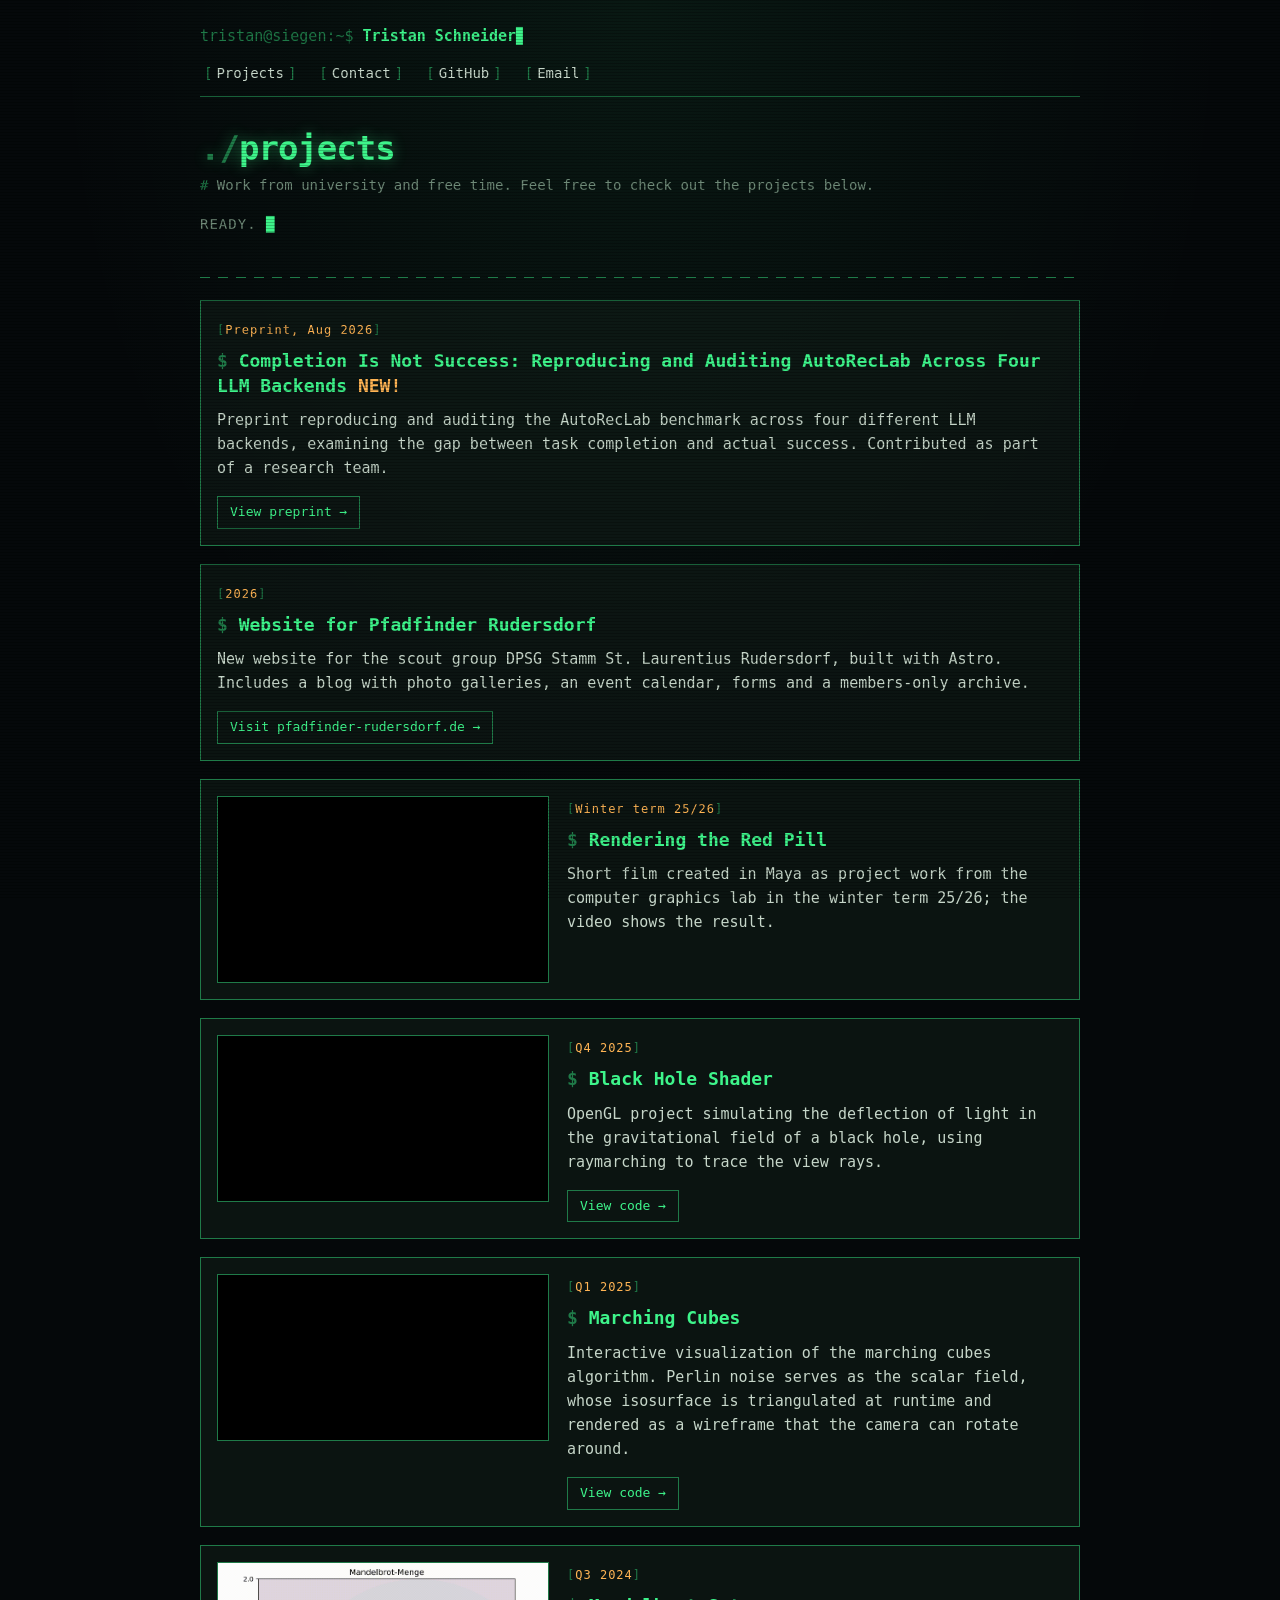
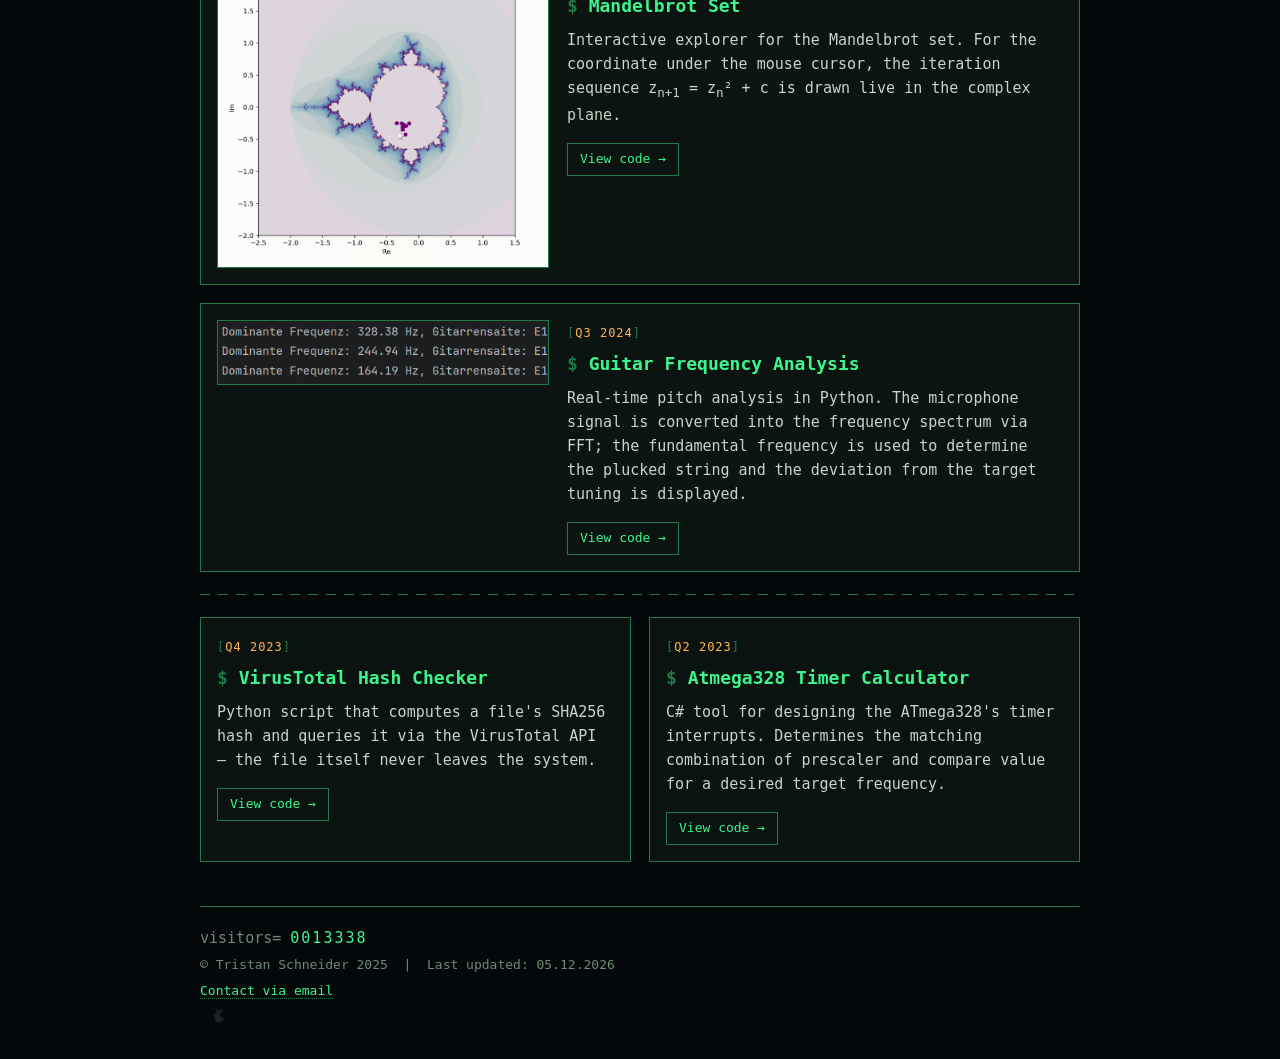
<file: index.html>
<!DOCTYPE html>
<html lang="en">
<head>
    <meta charset="utf-8" />
    <meta name="viewport" content="width=device-width, initial-scale=1, shrink-to-fit=no" />
    <meta name="robots" content="index, follow">
    <meta name="description" content="Portfolio and projects by Tristan Schneider" />
    <meta name="author" content="Tristan Schneider" />
    <meta name="google-site-verification" content="EYlL07sfkWWD0wl-OWLfSfuD8Da2Ii_gTiyONG-HzNk" />
    <title>Tristan Schneider – Projects &amp; Portfolio</title>
    <link rel="icon" type="image/x-icon" href="assets/favicon.ico" />
    <!-- Theme: css/terminal.css, css/n64.css or css/retro.css -->
    <link href="css/terminal.css" rel="stylesheet" />
</head>
<body>
<div class="wrapper">

    <div id="navbar-placeholder"></div>

    <div class="page-head">
        <h1 class="title">Projects</h1>
        <p class="sub">Work from university and free time. Feel free to check out the projects below.</p>
        <div class="start-sign" aria-hidden="true"></div>
    </div>

    <hr class="divider" />

    <div class="card">
        <div class="card-inner">
            <div class="text">
                <div class="date">Preprint, Aug 2026</div>
                <h2>Completion Is Not Success: Reproducing and Auditing AutoRecLab Across Four LLM Backends <span class="blink">NEW!</span></h2>
                <p>
                    Preprint reproducing and auditing the AutoRecLab benchmark across four different LLM backends, examining the gap between task completion and actual success. Contributed as part of a research team.
                </p>
                <a class="btn" href="https://www.researchgate.net/publication/411854383_Completion_Is_Not_Success_Reproducing_and_Auditing_AutoRecLab_Across_Four_LLM_Backends" target="_blank" rel="noopener">View preprint →</a>
            </div>
        </div>
    </div>

    <div class="card">
        <div class="card-inner">
            <div class="text">
                <div class="date">2026</div>
                <h2>Website for Pfadfinder Rudersdorf</h2>
                <p>
                    New website for the scout group DPSG Stamm St. Laurentius Rudersdorf, built with Astro. Includes a blog with photo galleries, an event calendar, forms and a members-only archive.
                </p>
                <a class="btn" href="https://pfadfinder-rudersdorf.de/" target="_blank" rel="noopener">Visit pfadfinder-rudersdorf.de →</a>
            </div>
        </div>
    </div>

    <div class="card">
        <div class="card-inner">
            <iframe src="https://www.youtube-nocookie.com/embed/eEupJrGPFXA?si=-1QidhEYqixV_1gB" title="YouTube video player" frameborder="0" allow="accelerometer; autoplay; clipboard-write; encrypted-media; gyroscope; picture-in-picture; web-share" referrerpolicy="strict-origin-when-cross-origin" allowfullscreen></iframe>
            <div class="text">
                <div class="date">Winter term 25/26</div>
                <h2>Rendering the Red Pill</h2>
                <p>
                    Short film created in Maya as project work from the computer graphics lab in the winter term 25/26; the video shows the result.
                </p>
            </div>
        </div>
    </div>

    <div class="card">
        <div class="card-inner">
            <video autoplay loop muted playsinline>
                <source src="assets/black_hole.mp4" type="video/mp4">
                Your browser does not support this video format.
            </video>
            <div class="text">
                <div class="date">Q4 2025</div>
                <h2>Black Hole Shader</h2>
                <p>
                    OpenGL project simulating the deflection of light in the gravitational field of a black hole, using raymarching to trace the view rays.
                </p>
                <a class="btn" href="https://github.com/TristanSchneider-dev/BlackHole_ShaderGL">View code →</a>
            </div>
        </div>
    </div>

    <div class="card">
        <div class="card-inner">
            <video autoplay loop muted playsinline>
                <source src="assets/cubes.mp4" type="video/mp4">
                Your browser does not support this video format.
            </video>
            <div class="text">
                <div class="date">Q1 2025</div>
                <h2>Marching Cubes</h2>
                <p>
                    Interactive visualization of the marching cubes algorithm. Perlin noise serves as the scalar field, whose isosurface is triangulated at runtime and rendered as a wireframe that the camera can rotate around.
                </p>
                <a class="btn" href="https://github.com/TristanSchneider-dev/MarchingCubes_Visualisation">View code →</a>
            </div>
        </div>
    </div>

    <div class="card">
        <div class="card-inner">
            <img src="assets/mandelbrot.gif" alt="Project image" />
            <div class="text">
                <div class="date">Q3 2024</div>
                <h2>Mandelbrot Set</h2>
                <p>
                    Interactive explorer for the Mandelbrot set. For the coordinate under the mouse cursor, the iteration sequence z<sub>n+1</sub> = z<sub>n</sub>² + c is drawn live in the complex plane.
                </p>
                <a class="btn" href="https://github.com/TristanSchneider-dev/Mandelbrot_Menge">View code →</a>
            </div>
        </div>
    </div>

    <div class="card">
        <div class="card-inner">
            <img src="assets/guitar_fft.gif" alt="Project image" />
            <div class="text">
                <div class="date">Q3 2024</div>
                <h2>Guitar Frequency Analysis</h2>
                <p>
                    Real-time pitch analysis in Python. The microphone signal is converted into the frequency spectrum via FFT; the fundamental frequency is used to determine the plucked string and the deviation from the target tuning is displayed.
                </p>
                <a class="btn" href="https://github.com/TristanSchneider-dev/GuitarTuner_FFT">View code →</a>
            </div>
        </div>
    </div>

    <hr class="divider" />

    <div class="card-grid">
        <div class="card">
            <div class="card-inner">
                <div class="text">
                    <div class="date">Q4 2023</div>
                    <h2>VirusTotal Hash Checker</h2>
                    <p>
                        Python script that computes a file's SHA256 hash and queries it via the VirusTotal API – the file itself never leaves the system.
                    </p>
                    <a class="btn" href="https://github.com/TristanSchneider-dev/VT_Hash_Checker">View code →</a>
                </div>
            </div>
        </div>

        <div class="card">
            <div class="card-inner">
                <div class="text">
                    <div class="date">Q2 2023</div>
                    <h2>Atmega328 Timer Calculator</h2>
                    <p>
                        C# tool for designing the ATmega328's timer interrupts. Determines the matching combination of prescaler and compare value for a desired target frequency.
                    </p>
                    <a class="btn" href="https://github.com/TristanSchneider-dev/ATmega328_Timer_Interrupt_Calculator">View code →</a>
                </div>
            </div>
        </div>
    </div>

    <div id="footer-placeholder"></div>

</div>

<script src="js/scripts.js"></script>
</body>
</html>
</file>
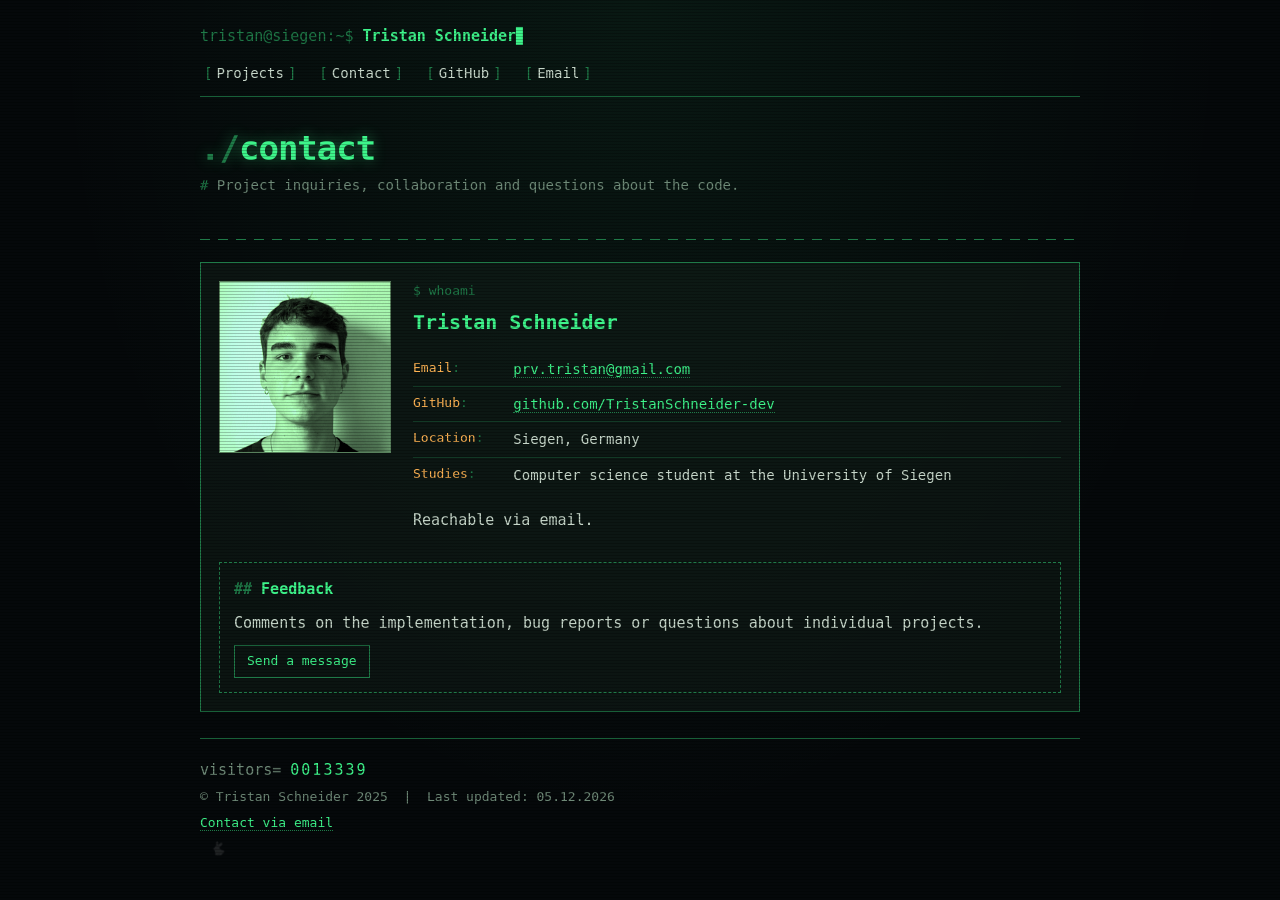
<file: contact.html>
<!DOCTYPE html>
<html lang="en">
<head>
    <meta charset="utf-8" />
    <meta name="viewport" content="width=device-width, initial-scale=1, shrink-to-fit=no" />
    <meta name="description" content="Contact page of Tristan Schneider" />
    <meta name="author" content="Tristan Schneider" />
    <title>Contact – Tristan Schneider</title>
    <link rel="icon" type="image/x-icon" href="assets/favicon.ico" />
    <!-- Theme: css/terminal.css, css/n64.css or css/retro.css -->
    <link href="css/terminal.css" rel="stylesheet" />
</head>
<body>
<div class="wrapper">

    <!-- Navigation -->
    <div id="navbar-placeholder"></div>

    <!-- Header -->
    <div class="page-head">
        <h1 class="title">Contact</h1>
        <p class="sub">Project inquiries, collaboration and questions about the code.</p>
    </div>

    <hr class="divider" />

    <!-- Contact information with image and bio -->
    <div class="contact">
        <div class="inner">
            <img class="portrait" src="assets/me.jpg" alt="Tristan Schneider" />

            <div class="info">
                <h2>Tristan Schneider</h2>

                <table class="infotable">
                    <tr>
                        <td class="label">Email</td>
                        <td><a href="mailto:prv.tristan@gmail.com">prv.tristan@gmail.com</a></td>
                    </tr>
                    <tr>
                        <td class="label">GitHub</td>
                        <td><a href="https://github.com/TristanSchneider-dev" target="_blank" rel="noopener">github.com/TristanSchneider-dev</a></td>
                    </tr>
                    <tr>
                        <td class="label">Location</td>
                        <td>Siegen, Germany</td>
                    </tr>
                    <tr>
                        <td class="label">Studies</td>
                        <td>Computer science student at the University of Siegen</td>
                    </tr>
                </table>

                <p>
                    Reachable via email.
                </p>
            </div>
        </div>

        <div class="guestbook">
            <h3>Feedback</h3>
            <p>Comments on the implementation, bug reports or questions about individual projects.</p>
            <a class="btn" href="mailto:prv.tristan@gmail.com?subject=Feedback%20on%20a%20project">Send a message</a>
        </div>
    </div>

    <!-- Footer -->
    <div id="footer-placeholder"></div>

</div>

<!-- Scripts -->
<script src="js/scripts.js"></script>
</body>
</html>
</file>
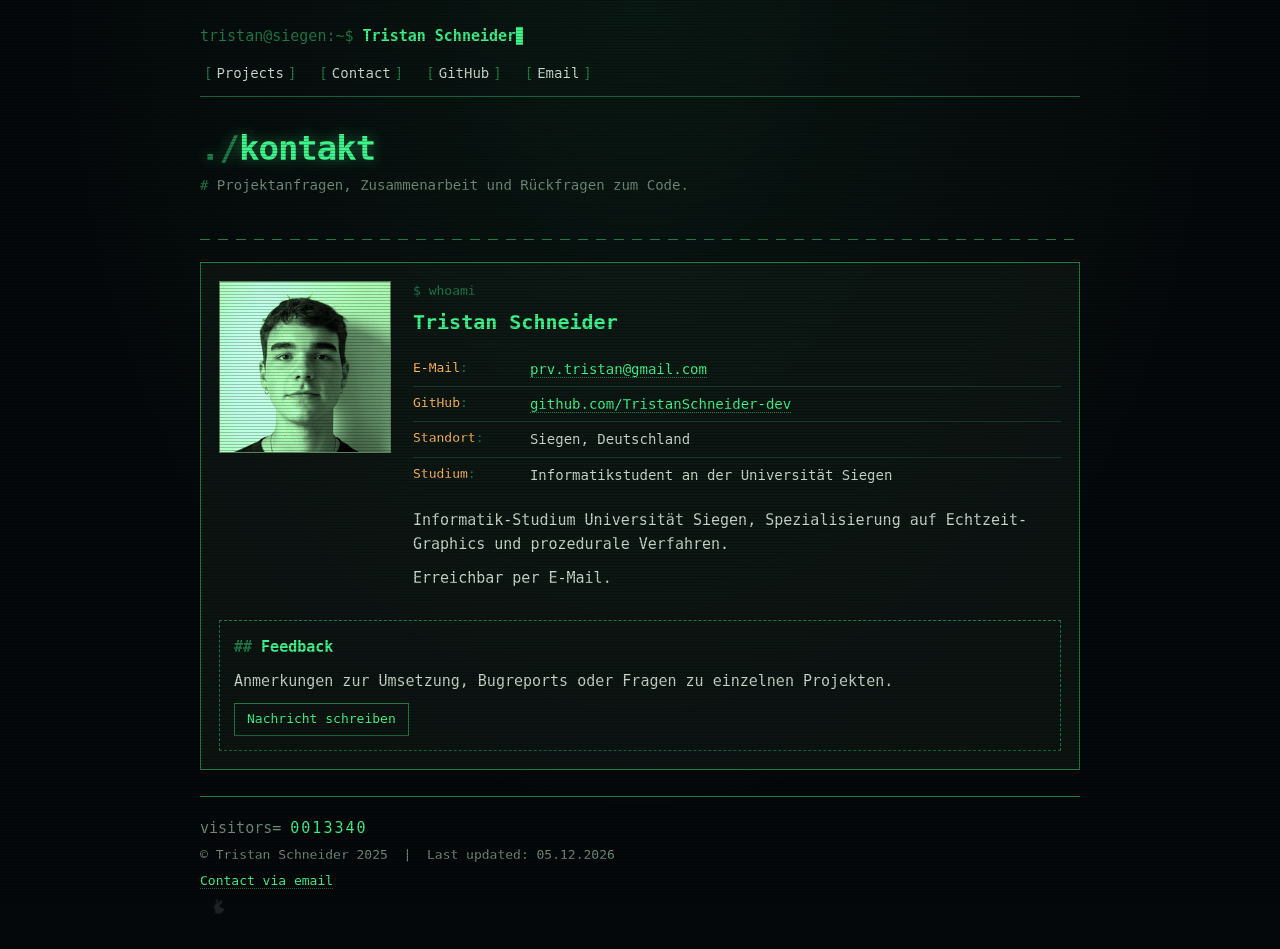
<file: kontakt.html>
<!DOCTYPE html>
<html lang="de">
<head>
    <meta charset="utf-8" />
    <meta name="viewport" content="width=device-width, initial-scale=1, shrink-to-fit=no" />
    <meta name="description" content="Kontaktseite von Tristan Schneider" />
    <meta name="author" content="Tristan Schneider" />
    <title>Kontakt – Tristan Schneider</title>
    <link rel="icon" type="image/x-icon" href="assets/favicon.ico" />
    <!-- Theme: css/terminal.css, css/n64.css oder css/retro.css -->
    <link href="css/terminal.css" rel="stylesheet" />
</head>
<body>
<div class="wrapper">

    <!-- Navigation -->
    <div id="navbar-placeholder"></div>

    <!-- Kopfbereich -->
    <div class="page-head">
        <h1 class="title">Kontakt</h1>
        <p class="sub">Projektanfragen, Zusammenarbeit und Rückfragen zum Code.</p>
    </div>

    <hr class="divider" />

    <!-- Kontaktinformationen mit Bild und Bio -->
    <div class="contact">
        <div class="inner">
            <img class="portrait" src="assets/me.jpg" alt="Tristan Schneider" />

            <div class="info">
                <h2>Tristan Schneider</h2>

                <table class="infotable">
                    <tr>
                        <td class="label">E-Mail</td>
                        <td><a href="mailto:prv.tristan@gmail.com">prv.tristan@gmail.com</a></td>
                    </tr>
                    <tr>
                        <td class="label">GitHub</td>
                        <td><a href="https://github.com/TristanSchneider-dev" target="_blank" rel="noopener">github.com/TristanSchneider-dev</a></td>
                    </tr>
                    <tr>
                        <td class="label">Standort</td>
                        <td>Siegen, Deutschland</td>
                    </tr>
                    <tr>
                        <td class="label">Studium</td>
                        <td>Informatikstudent an der Universität Siegen</td>
                    </tr>
                </table>

                <p>
                    Informatik-Studium Universität Siegen, Spezialisierung auf Echtzeit-Graphics und prozedurale Verfahren.
                </p>
                <p>
                    Erreichbar per E-Mail.
                </p>
            </div>
        </div>

        <div class="guestbook">
            <h3>Feedback</h3>
            <p>Anmerkungen zur Umsetzung, Bugreports oder Fragen zu einzelnen Projekten.</p>
            <a class="btn" href="mailto:prv.tristan@gmail.com?subject=Feedback%20zu%20einem%20Projekt">Nachricht schreiben</a>
        </div>
    </div>

    <!-- Fussbereich -->
    <div id="footer-placeholder"></div>

</div>

<!-- Scripts -->
<script src="js/scripts.js"></script>
</body>
</html>
</file>
<file: css/terminal.css>
/*!
 * Tristan Schneider - Homepage
 * Theme: Terminal / Demoscene
 * Monospace, Phosphorgruen, alles eckig.
 */

/* ============ FARBEN ============ */

:root {
    --bg: #05080a;
    --bg-panel: rgba(18, 30, 24, 0.55);
    --fg: #c6d6c9;
    --muted: #6f8a78;
    --green: #3ef58b;
    --green-dim: #1f7a48;
    --amber: #ffb454;
    --mono: "JetBrains Mono", "Fira Code", "SF Mono", Menlo, Consolas, "DejaVu Sans Mono", "Courier New", monospace;
}

/* ============ GRUNDGERUEST ============ */

html {
    background-color: var(--bg);
}

body {
    margin: 0;
    padding: 24px 0 32px 0;
    font-family: var(--mono);
    font-size: 15px;
    line-height: 1.6;
    color: var(--fg);
    background-color: var(--bg);
    /* leichter Phosphorschimmer in der Mitte */
    background-image: radial-gradient(ellipse at 50% 0%, rgba(62, 245, 139, 0.07) 0%, rgba(62, 245, 139, 0) 65%);
    background-attachment: fixed;
}

/* Scanlines wie auf einem Roehrenmonitor */
body::after {
    content: "";
    position: fixed;
    inset: 0;
    pointer-events: none;
    z-index: 9999;
    background-image: repeating-linear-gradient(
        180deg,
        rgba(0, 0, 0, 0.22) 0 1px,
        rgba(0, 0, 0, 0) 1px 3px
    );
}

.wrapper {
    width: 92%;
    max-width: 880px;
    margin: 0 auto;
}

::selection {
    background-color: var(--green);
    color: #000000;
}

p {
    margin: 10px 0;
}

a {
    color: var(--green);
    text-decoration: none;
    border-bottom: 1px dotted var(--green-dim);
}

a:visited {
    color: #8fd7ae;
}

a:hover {
    background-color: var(--green);
    color: #000000;
    border-bottom-color: transparent;
}

/* ============ NAVIGATION ============ */

.site-nav {
    padding: 0 0 10px 0;
    margin-bottom: 14px;
    border-bottom: 1px solid var(--green-dim);
}

.site-nav .brand {
    font-size: 15px;
    margin-bottom: 12px;
    color: var(--muted);
}

.site-nav .brand::before {
    content: "tristan@siegen:~$ ";
    color: var(--green-dim);
}

.site-nav .brand a {
    color: var(--green);
    font-weight: bold;
    border: 0;
}

.site-nav .brand a:hover {
    background-color: var(--green);
    color: #000000;
}

.site-nav .brand::after {
    content: "\258A";
    color: var(--green);
    animation: blinker 1.1s steps(2, start) infinite;
}

.site-nav a.nav-btn {
    display: inline-block;
    margin-right: 6px;
    padding: 2px 4px;
    font-size: 14px;
    color: var(--fg);
    text-decoration: none;
    border: 0;
}

.site-nav a.nav-btn::before {
    content: "[";
    color: var(--green-dim);
    margin-right: 4px;
}

.site-nav a.nav-btn::after {
    content: "]";
    color: var(--green-dim);
    margin-left: 4px;
}

.site-nav a.nav-btn:hover {
    background-color: var(--green);
    color: #000000;
}

.site-nav a.nav-btn:hover::before,
.site-nav a.nav-btn:hover::after {
    color: #000000;
}

/* ============ SCROLLER (Demoscene-Gruesse) ============ */

.banner {
    overflow: hidden;
    white-space: nowrap;
    padding: 6px 8px;
    margin-bottom: 18px;
    border: 1px solid var(--green-dim);
    font-size: 13px;
    letter-spacing: 1px;
    color: var(--amber);
    background-color: rgba(255, 180, 84, 0.05);
}

.banner span {
    display: inline-block;
    padding-left: 100%;
    animation: scroll-left 24s linear infinite;
}

.banner:hover span {
    animation-play-state: paused;
}

@keyframes scroll-left {
    to { transform: translateX(-100%); }
}

/* ============ KOPFBEREICH ============ */

.page-head {
    padding: 18px 0 20px 0;
    margin-bottom: 4px;
}

.page-head .title {
    margin: 0 0 6px 0;
    font-size: 34px;
    font-weight: bold;
    line-height: 1.15;
    letter-spacing: -1px;
    text-transform: lowercase;
    color: var(--green);
    text-shadow: 0 0 14px rgba(62, 245, 139, 0.45);
}

.page-head .title::before {
    content: "./";
    color: var(--green-dim);
}

.page-head .sub {
    margin: 0;
    font-size: 14px;
    color: var(--muted);
}

.page-head .sub::before {
    content: "# ";
    color: var(--green-dim);
}

.start-sign {
    margin-top: 16px;
    font-size: 14px;
    letter-spacing: 1px;
    color: var(--muted);
}

.start-sign::before {
    content: "READY.";
}

.start-sign::after {
    content: " \2588";
    color: var(--green);
    animation: blinker 1.1s steps(2, start) infinite;
}

.blink {
    color: var(--amber);
    animation: blinker 1.1s steps(2, start) infinite;
}

@keyframes blinker {
    to { visibility: hidden; }
}

/* ============ TRENNER ============ */

hr.divider {
    height: 1px;
    border: 0;
    margin: 22px 0;
    background: repeating-linear-gradient(
        90deg,
        var(--green-dim) 0 10px,
        transparent 10px 18px
    );
}

/* ============ PROJECTS ============ */

.card {
    padding: 16px;
    margin-bottom: 18px;
    border: 1px solid var(--green-dim);
    background-color: var(--bg-panel);
    transition: border-color 0.15s linear;
}

.card:hover {
    border-color: var(--green);
}

.card-inner {
    display: flex;
    flex-wrap: wrap;
    align-items: flex-start;
    gap: 18px;
}

.card .text {
    flex: 1 1 300px;
    min-width: 0;
}

.card h2 {
    margin: 8px 0 10px 0;
    font-size: 18px;
    font-weight: bold;
    line-height: 1.35;
    color: var(--green);
}

.card h2::before {
    content: "$ ";
    color: var(--green-dim);
}

.card .date {
    display: inline-block;
    font-size: 12px;
    letter-spacing: 1px;
    color: var(--amber);
}

.card .date::before {
    content: "[";
    color: var(--green-dim);
}

.card .date::after {
    content: "]";
    color: var(--green-dim);
}

.card p {
    margin: 10px 0 16px 0;
    color: var(--fg);
}

.card img,
.card video,
.card iframe {
    width: 330px;
    max-width: 100%;
    flex-shrink: 0;
    display: block;
    border: 1px solid var(--green-dim);
    background-color: #000000;
}

.card img,
.card video {
    height: auto;
}

.card iframe {
    aspect-ratio: 16 / 9;
}

.card-grid {
    display: flex;
    flex-wrap: wrap;
    gap: 18px;
}

.card-grid .card {
    flex: 1 1 320px;
}

/* ============ BUTTONS ============ */

a.btn {
    display: inline-block;
    padding: 5px 12px;
    font-family: var(--mono);
    font-size: 13px;
    color: var(--green);
    text-decoration: none;
    border: 1px solid var(--green-dim);
    background-color: transparent;
}

a.btn:visited {
    color: var(--green);
}

a.btn:hover {
    background-color: var(--green);
    border-color: var(--green);
    color: #000000;
}

a.btn:active {
    background-color: var(--green-dim);
    border-color: var(--green-dim);
    color: #000000;
}

/* ============ CONTACT PAGE ============ */

.contact {
    padding: 18px;
    border: 1px solid var(--green-dim);
    background-color: var(--bg-panel);
}

.contact .inner {
    display: flex;
    flex-wrap: wrap;
    gap: 22px;
    align-items: flex-start;
}

.contact .portrait {
    width: 170px;
    height: 170px;
    object-fit: cover;
    flex-shrink: 0;
    border: 1px solid var(--green-dim);
    /* Phosphor-Look, beim Ueberfahren wieder in Farbe */
    filter: grayscale(1) contrast(1.1) sepia(1) hue-rotate(75deg) saturate(1.3);
    transition: filter 0.2s linear;
}

.contact .portrait:hover {
    filter: none;
}

.contact .info {
    flex: 1 1 300px;
    min-width: 0;
}

.contact h2 {
    margin: 0 0 14px 0;
    font-size: 20px;
    color: var(--green);
}

.contact h2::before {
    content: "$ whoami";
    display: block;
    font-size: 13px;
    font-weight: normal;
    color: var(--green-dim);
    margin-bottom: 4px;
}

table.infotable {
    width: 100%;
    border-collapse: collapse;
    margin-bottom: 16px;
}

table.infotable td {
    padding: 6px 12px 6px 0;
    font-size: 14px;
    vertical-align: top;
    border-bottom: 1px solid rgba(31, 122, 72, 0.35);
}

table.infotable tr:last-child td {
    border-bottom: 0;
}

table.infotable td.label {
    font-size: 13px;
    color: var(--amber);
    white-space: nowrap;
}

table.infotable td.label::after {
    content: ":";
    color: var(--green-dim);
}

.guestbook {
    margin-top: 20px;
    padding: 14px;
    border: 1px dashed var(--green-dim);
}

.guestbook h3 {
    margin: 0 0 6px 0;
    font-size: 15px;
    font-weight: bold;
    color: var(--green);
}

.guestbook h3::before {
    content: "## ";
    color: var(--green-dim);
}

/* ============ FUSSBEREICH ============ */

.page-foot {
    margin-top: 26px;
    padding-top: 14px;
    border-top: 1px solid var(--green-dim);
    font-size: 13px;
    color: var(--muted);
}

.page-foot p {
    margin: 5px 0;
}

/* "You are visitor no." - the counter labels itself here */
.page-foot p:first-child {
    display: none;
}

.counter {
    color: var(--green);
    font-size: 15px;
    letter-spacing: 2px;
}

.counter::before {
    content: "visitors= ";
    color: var(--muted);
    letter-spacing: 0;
}

.badges {
    margin-top: 14px;
}

.badge {
    display: inline-block;
    margin: 4px 6px 0 0;
    padding: 2px 8px;
    font-size: 11px;
    letter-spacing: 1px;
    color: var(--green-dim);
    border: 1px solid rgba(31, 122, 72, 0.5);
}

.badge-1::before { content: "100% STATIC"; }
.badge-2::before { content: "NO TRACKING"; }
.badge-3::before { content: "HANDCODED"; }
.badge-4::before { content: "UTF-8"; }

/* ============ KLEINE BILDSCHIRME ============ */

@media (max-width: 640px) {
    .page-head .title {
        font-size: 26px;
    }

    .card-inner,
    .contact .inner {
        flex-direction: column;
        align-items: flex-start;
    }

    .card img,
    .card video,
    .card iframe {
        width: 100%;
    }
}

@media (prefers-reduced-motion: reduce) {
    .blink,
    .banner span,
    .site-nav .brand::after,
    .start-sign::after {
        animation: none;
    }

    .banner span {
        padding-left: 0;
    }
}

/* ============ WHITE RABBIT ============ */

.white-rabbit {
    display: inline-block;
    margin-left: 0.6rem;
    opacity: 0.1;
    filter: grayscale(1) brightness(1.6);
    cursor: pointer;
    user-select: none;
    transition: opacity 0.3s ease;
}

.white-rabbit:hover {
    opacity: 0.4;
}

#digital-rain-overlay {
    position: fixed;
    inset: 0;
    z-index: 9999;
    opacity: 0;
    pointer-events: none;
    transition: opacity 0.4s ease;
}

#digital-rain-overlay.active {
    opacity: 1;
    pointer-events: auto;
    cursor: pointer;
}

#digital-rain-overlay canvas {
    display: block;
    width: 100%;
    height: 100%;
}
</file>
